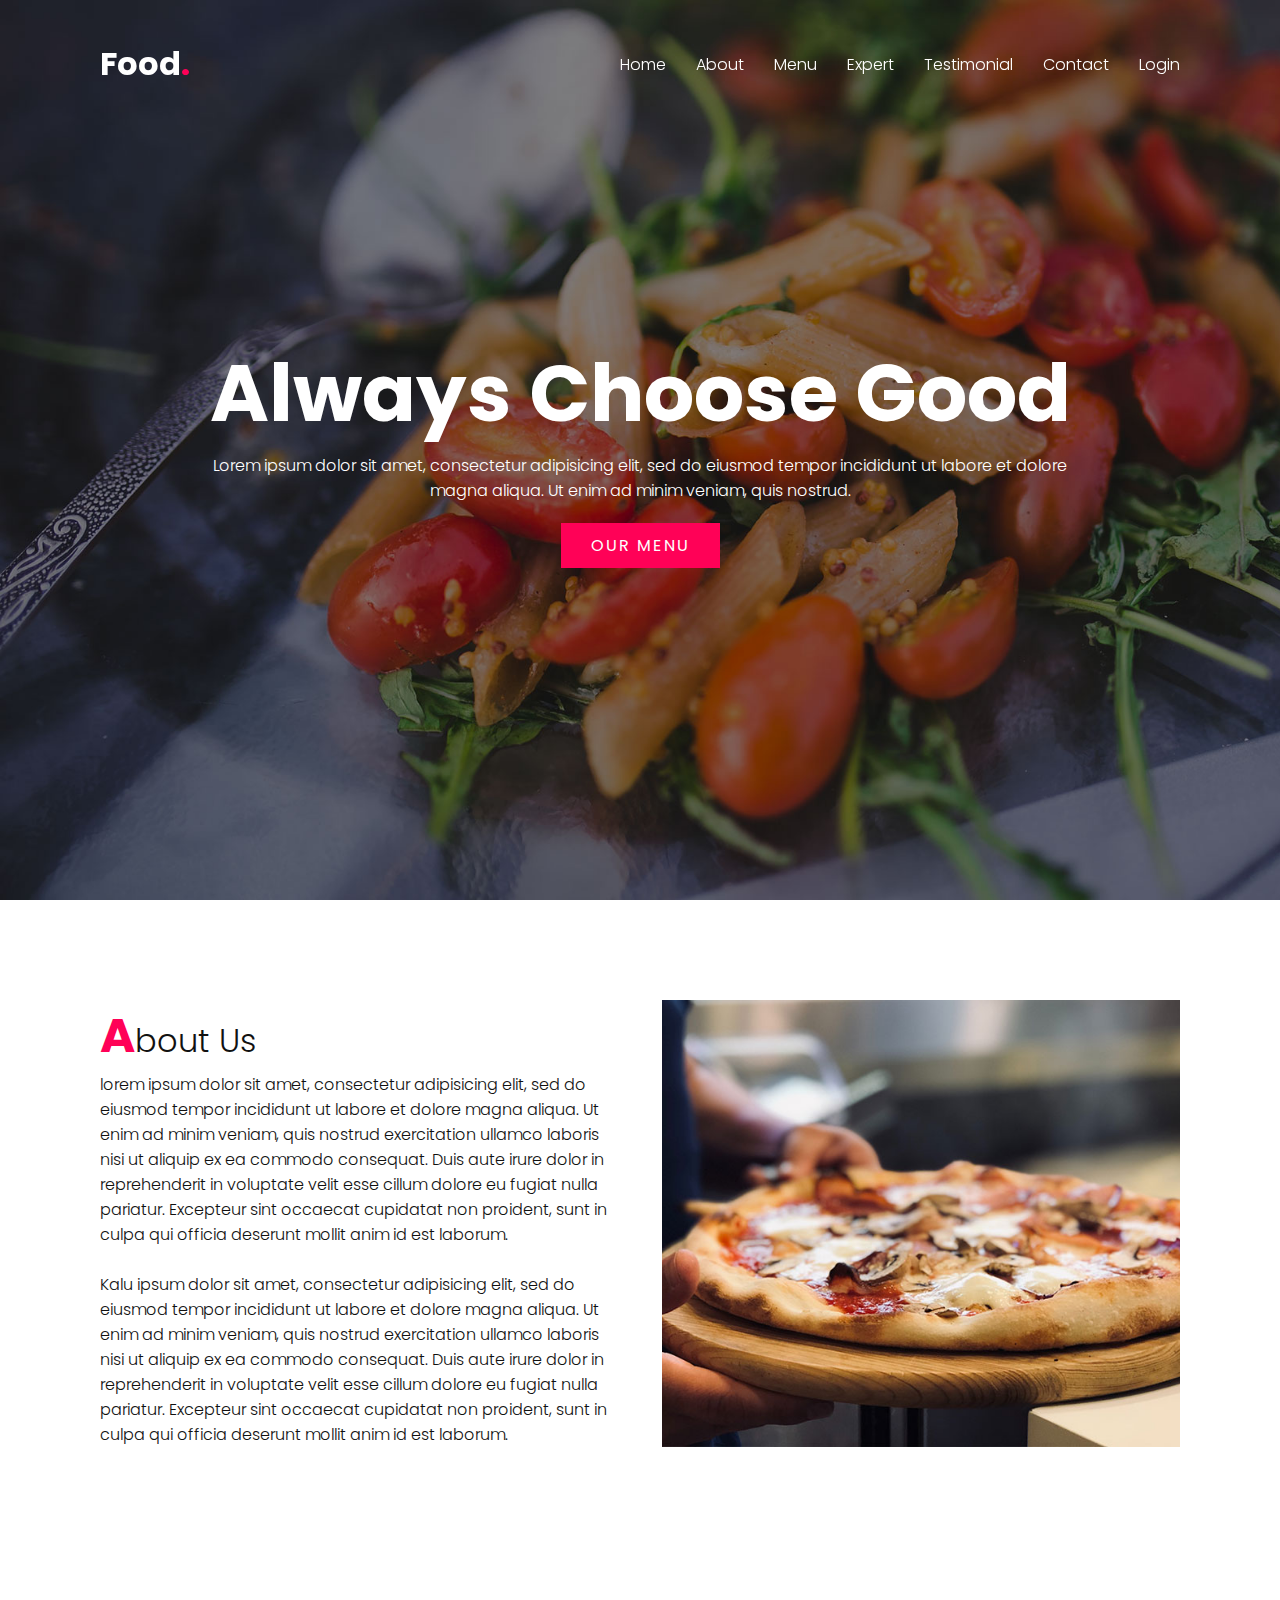
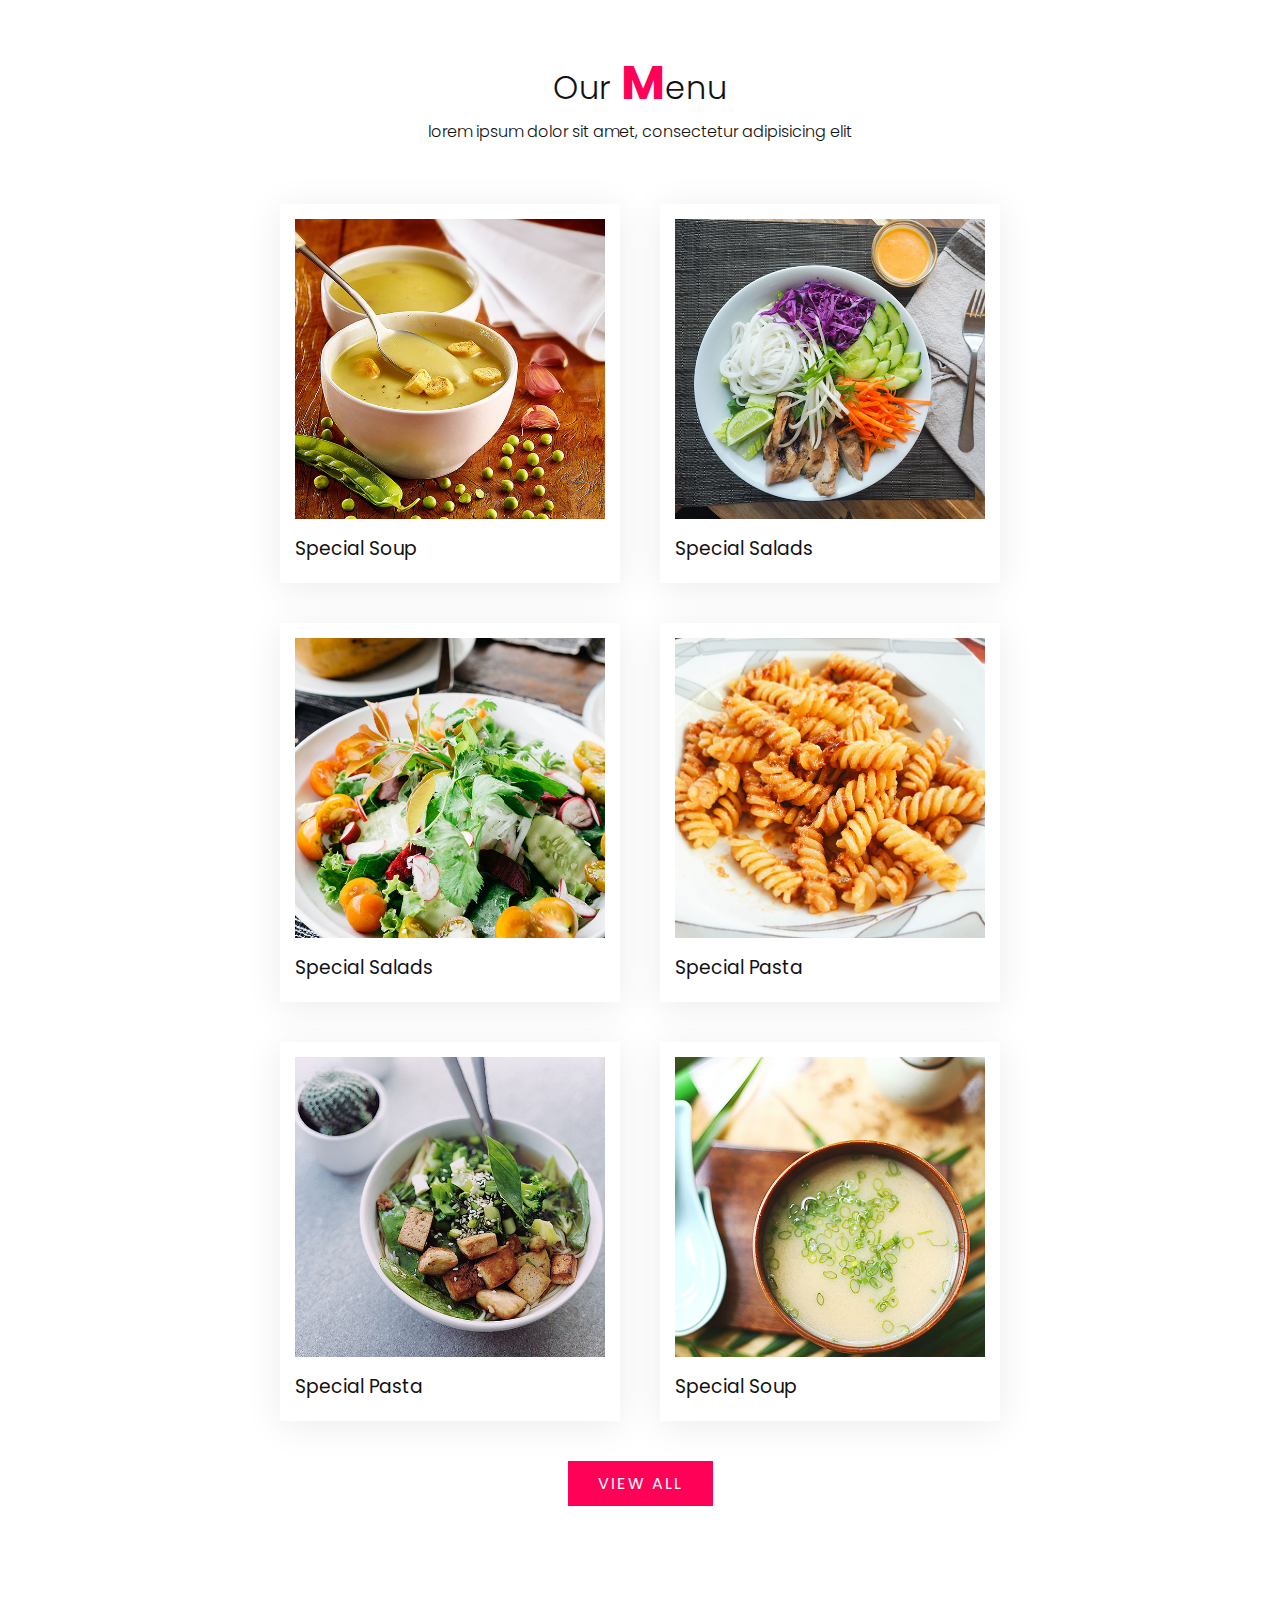
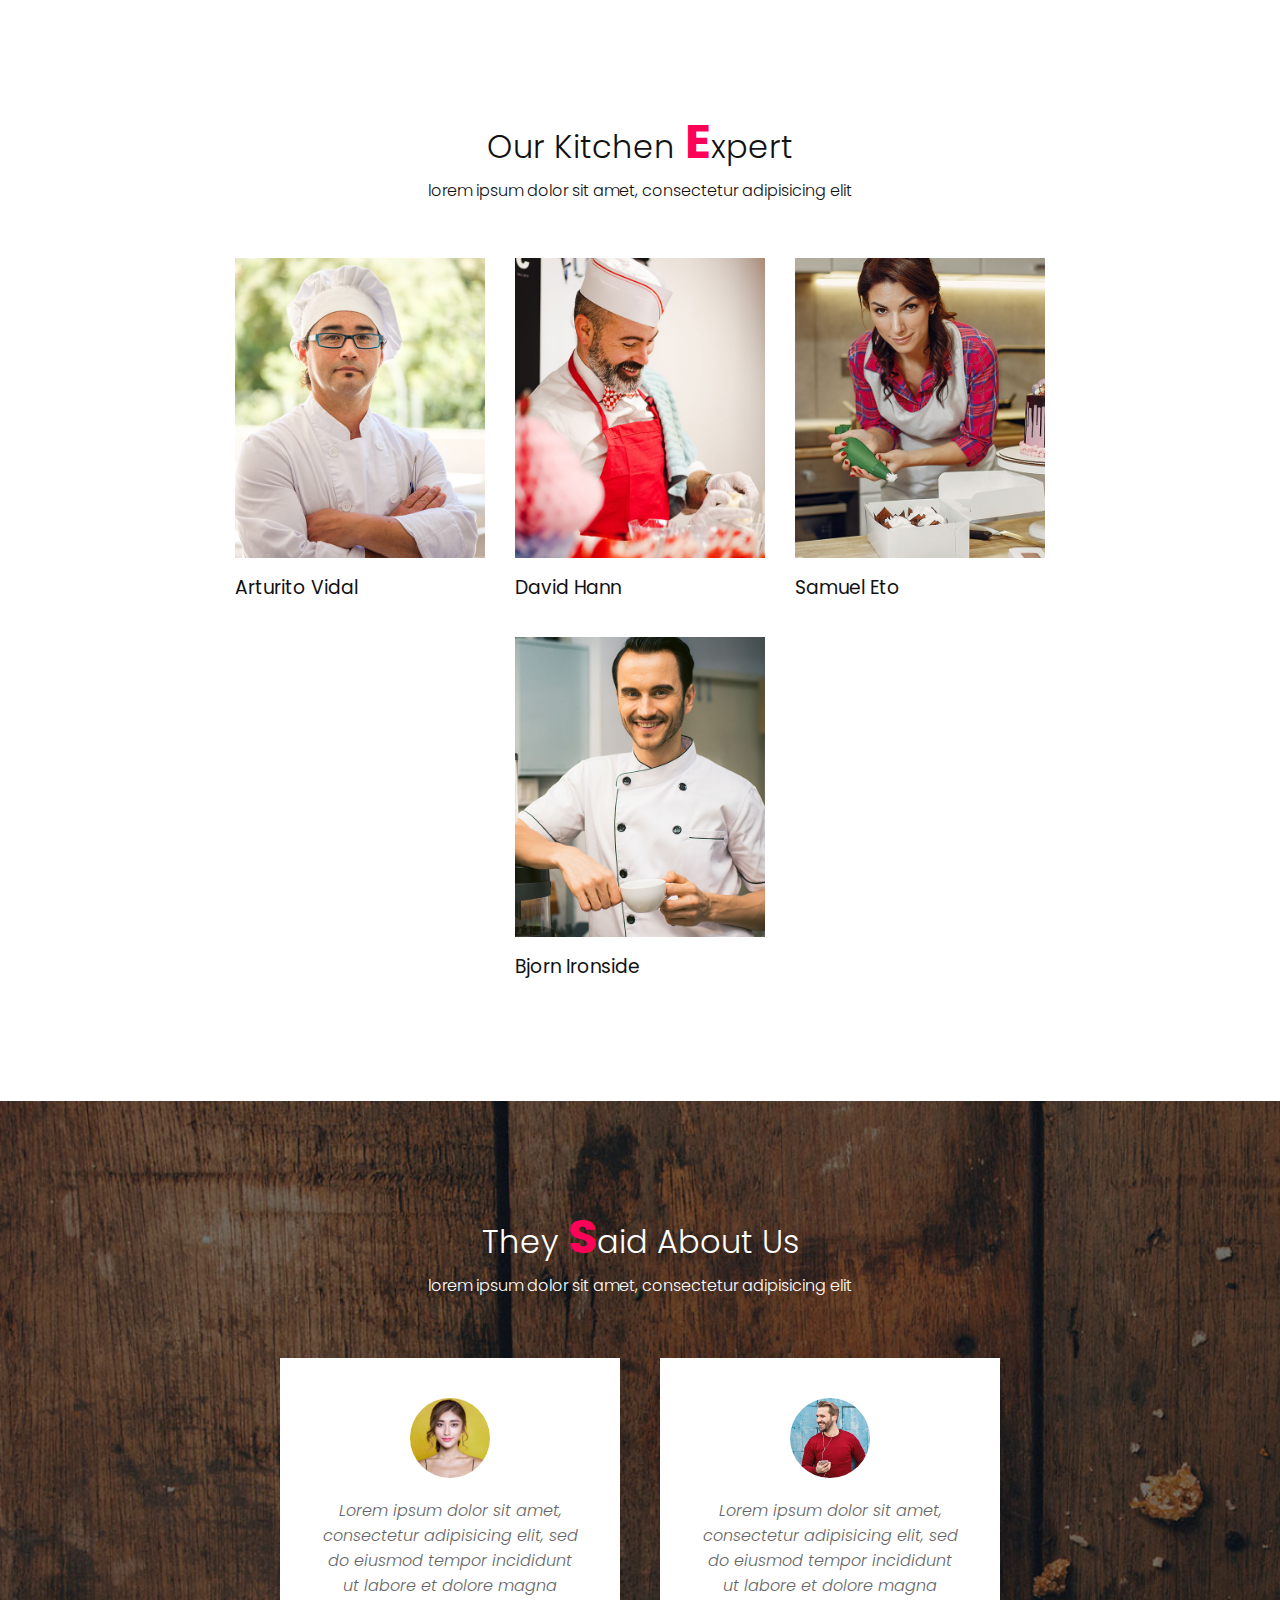
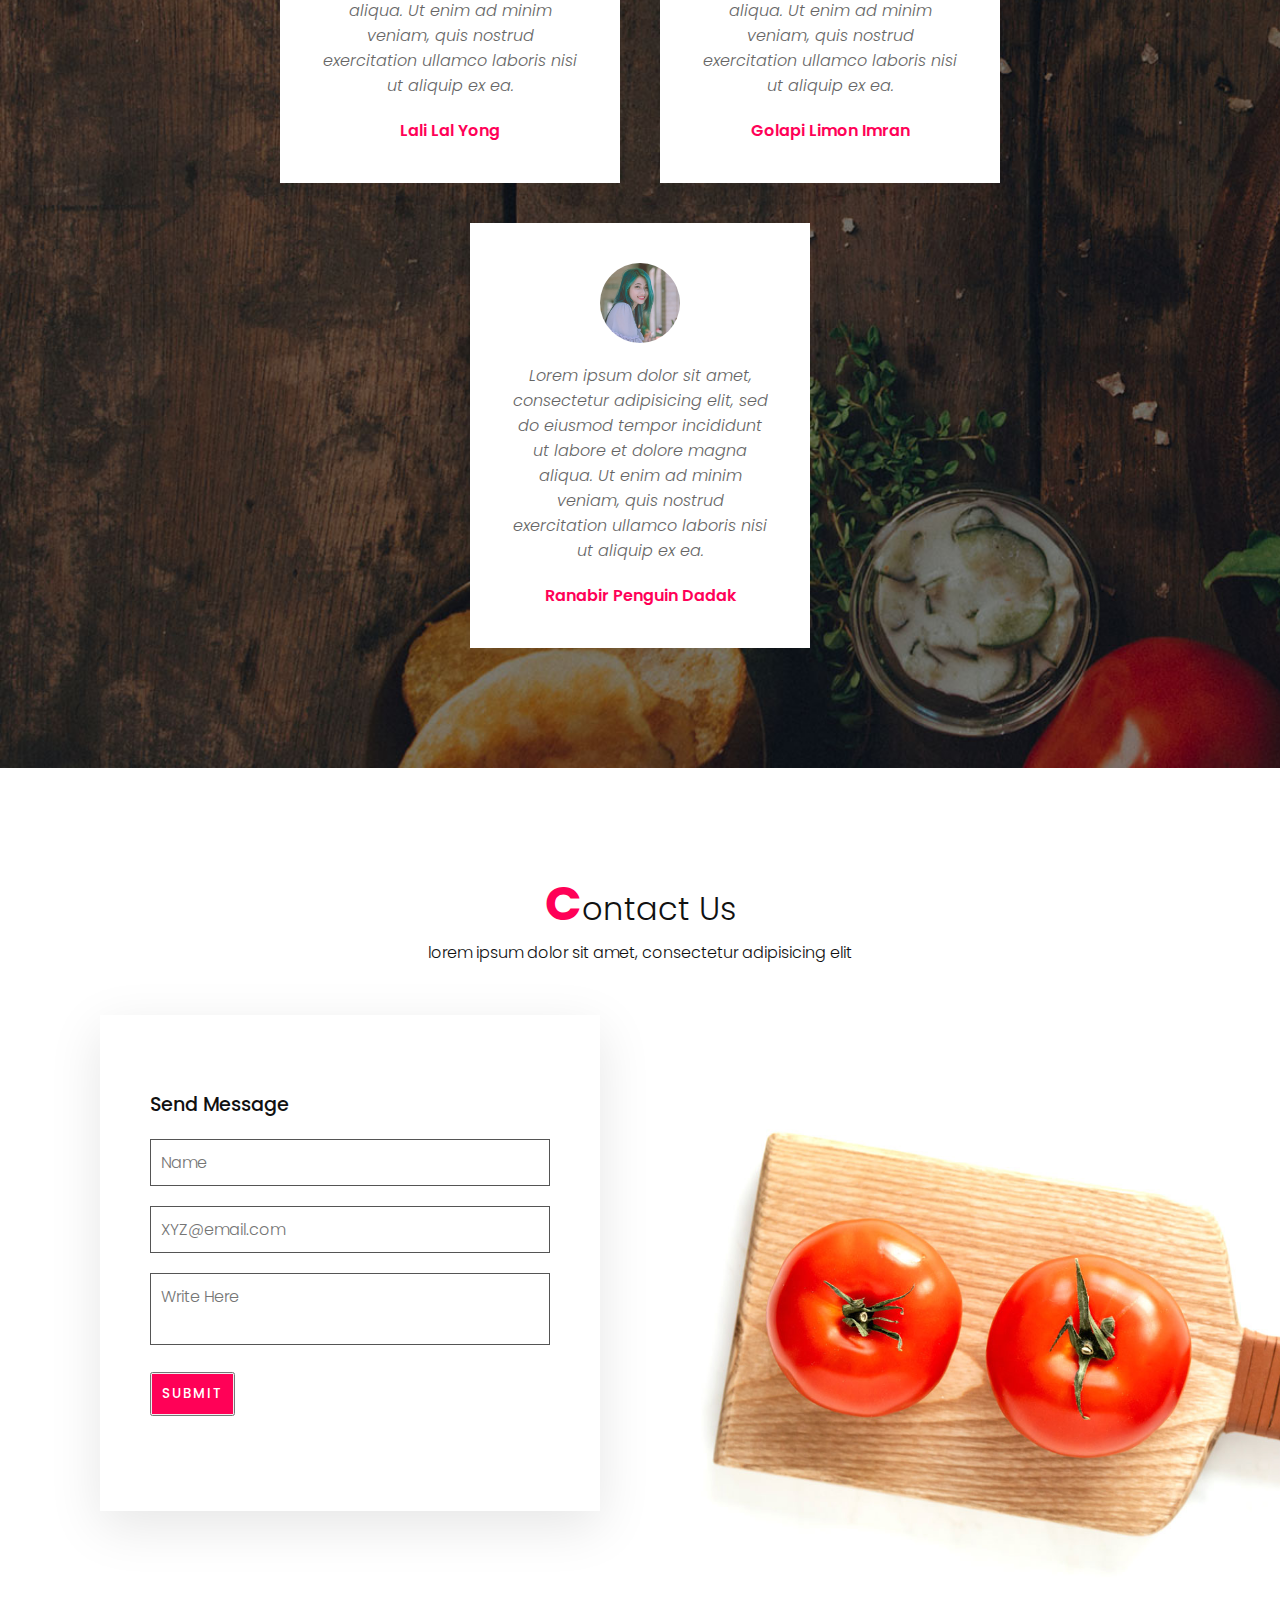
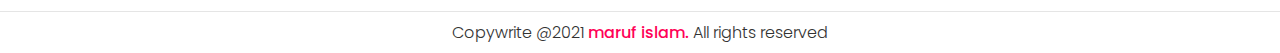
<file: index.html>
<!DOCTYPE html>
<html lang="en">
<head>
	<meta charset="UTF-8">
	<meta name="viewport" content="width=device-width, initial-scale=1.0">
	<title>Foods. | Home</title>
	<link rel="stylesheet" type="text/css" href="css/style.css">
</head>
<body>
	<header>
		<a href="#" class="logo">Food<span>.</span></a>
		<div class="menuToggle" onclick="toggleMenu();"></div>
		<ul class="navigation">
			<li><a href="#banner" onclick="toggleMenu();">Home</a></li>
			<li><a href="#about" onclick="toggleMenu();">About</a></li>
			<li><a href="#menu" onclick="toggleMenu();">Menu</a></li>
			<li><a href="#expert" onclick="toggleMenu();">Expert</a></li>
			<li><a href="#testimonial" onclick="toggleMenu();">Testimonial</a></li>
			<li><a href="#contact" onclick="toggleMenu();">Contact</a></li>
			<li><a href="./log.html" onclick="toggleMenu();">Login</a></li>
		</ul>
	</header>
	<section class="banner" id="banner">
		<div class="content">
			<h2>Always Choose Good</h2>
			<p>Lorem ipsum dolor sit amet, consectetur adipisicing elit, sed do eiusmod
			tempor incididunt ut labore et dolore magna aliqua. Ut enim ad minim veniam,
			quis nostrud.</p>
			<a href="#" class="btn">Our Menu</a>
		</div>
	</section>


	<section class="about" id="about">
		<div class="row">
			<div class="col50">
				<h2 class="titleText"><span>A</span>bout Us</h2>
				<p>
					lorem ipsum dolor sit amet, consectetur adipisicing elit, sed do eiusmod
					tempor incididunt ut labore et dolore magna aliqua. Ut enim ad minim veniam,
					quis nostrud exercitation ullamco laboris nisi ut aliquip ex ea commodo
					consequat. Duis aute irure dolor in reprehenderit in voluptate velit esse
					cillum dolore eu fugiat nulla pariatur. Excepteur sint occaecat cupidatat non
					proident, sunt in culpa qui officia deserunt mollit anim id est laborum.<br><br>
					Kalu ipsum dolor sit amet, consectetur adipisicing elit, sed do eiusmod
					tempor incididunt ut labore et dolore magna aliqua. Ut enim ad minim veniam,
					quis nostrud exercitation ullamco laboris nisi ut aliquip ex ea commodo
					consequat. Duis aute irure dolor in reprehenderit in voluptate velit esse
					cillum dolore eu fugiat nulla pariatur. Excepteur sint occaecat cupidatat non
					proident, sunt in culpa qui officia deserunt mollit anim id est laborum.
				</p>
			</div>
			<div class="col50">
				<div class="imgbx">
					<img src="images/img1.jpg">
				</div>				
			</div>			
		</div>
	</section>


	<section class="menu" id="menu">
		<div class="title">
			<h2 class="titleText">Our<span> M</span>enu</h2>
			<p>lorem ipsum dolor sit amet, consectetur adipisicing elit</p>
		</div>
		<div class="content">
			
			<div class="box">
				<div class="imgbx">
					<img src="images/menu1.jpg">
				</div>
				<div class="text">
					<h3>Special Salads</h3>
				</div>
			</div>

			<div class="box">
				<div class="imgbx">
					<img src="images/menu2.jpg">
				</div>
				<div class="text">
					<h3>Special Soup</h3>
				</div>
			</div>

			<div class="box">
				<div class="imgbx">
					<img src="images/menu3.jpg">
				</div>
				<div class="text">
					<h3>Special Pasta</h3>
				</div>
			</div>

			<div class="box">
				<div class="imgbx">
					<img src="images/menu4.jpg">
				</div>
				<div class="text">
					<h3>Special Salads</h3>
				</div>
			</div>

			<div class="box">
				<div class="imgbx">
					<img src="images/menu5.jpg">
				</div>
				<div class="text">
					<h3>Special Soup</h3>
				</div>
			</div>

			<div class="box">
				<div class="imgbx">
					<img src="images/menu6.jpg">
				</div>
				<div class="text">
					<h3>Special Pasta</h3>
				</div>
			</div>

		</div>
		<div class="title">
			<a href="#" class="btn">View All</a>
		</div>	
	</section>


	<section class="expert" id="expert">
		<div class="expert">
			<div class="title">
				<h2 class="titleText">Our Kitchen<span> E</span>xpert</h2>
				<p>lorem ipsum dolor sit amet, consectetur adipisicing elit</p>
			</div>
			<div class="content">
				<div class="box">
					<div class="imgbx">
						<img src="images/expert1.jpg">
					</div>
					<div class="text">
						<h3>Arturito Vidal</h3>
					</div>
				</div>
				<div class="box">
					<div class="imgbx">
						<img src="images/expert2.jpg">
					</div>
					<div class="text">
						<h3>David Hann</h3>
					</div>
				</div>
				<div class="box">
					<div class="imgbx">
						<img src="images/expert3.jpg">
					</div>
					<div class="text">
						<h3>Samuel Eto</h3>
					</div>
				</div>
				<div class="box">
					<div class="imgbx">
						<img src="images/expert4.jpg">
					</div>
					<div class="text">
						<h3>Bjorn Ironside</h3>
					</div>
				</div>
			</div>
		</div>
	</section>


	<section class="testimonial" id="testimonial">
		<div class="title white">
			<div class="title">
				<h2 class="titleText">They<span> S</span>aid About Us</h2>
				<p>lorem ipsum dolor sit amet, consectetur adipisicing elit</p>
			</div>
			<div class="content">
				<div class="box">
					<div class="imgbx">
						<img src="images/testi1.jpg">	
					</div>
					<div class="text">
						<p class="sp">
							Lorem ipsum dolor sit amet, consectetur adipisicing elit, sed do eiusmod
							tempor incididunt ut labore et dolore magna aliqua. Ut enim ad minim veniam,
							quis nostrud exercitation ullamco laboris nisi ut aliquip ex ea.
						</p>
						<h3>Lali Lal Yong</h3>
					</div>
				</div>
				<div class="box">
					<div class="imgbx">
						<img src="images/testi2.jpg">	
					</div>
					<div class="text">
						<p class="sp">
							Lorem ipsum dolor sit amet, consectetur adipisicing elit, sed do eiusmod
							tempor incididunt ut labore et dolore magna aliqua. Ut enim ad minim veniam,
							quis nostrud exercitation ullamco laboris nisi ut aliquip ex ea.
						</p>
						<h3>Golapi Limon Imran</h3>
					</div>
				</div>
				<div class="box">
					<div class="imgbx">
						<img src="images/testi3.jpg">	
					</div>
					<div class="text">
						<p class="sp">
							Lorem ipsum dolor sit amet, consectetur adipisicing elit, sed do eiusmod
							tempor incididunt ut labore et dolore magna aliqua. Ut enim ad minim veniam,
							quis nostrud exercitation ullamco laboris nisi ut aliquip ex ea.
						</p>
						<h3>Ranabir Penguin Dadak</h3>
					</div>
				</div>				
			</div>
		</div>
	</section>


	<section class="contact" id="contact">
			<div class="title">
				<h2 class="titleText"><span>C</span>ontact Us</h2>
				<p>lorem ipsum dolor sit amet, consectetur adipisicing elit</p>
			</div>
			<div class="contactForm">
				<h3>Send Message</h3>
				<div class="inputbox">
					<input type="text" placeholder="Name">
				</div>
				<div class="inputbox">
					<input type="email" placeholder="XYZ@email.com">
				</div>
				<div class="inputbox">
					<textarea placeholder="Write Here"></textarea> 
				</div>
				<div class="inputbox">
					<button><input type="submit" value="Submit"></button>
				</div>									
			</div>
	</section>

	<div class="copywrite">
		<p>Copywrite @2021 <a href="http://growthdigitalsolutions.com/">maruf islam.</a>  All rights reserved</p>
	</div>

	<script type="text/javascript">
		window.addEventListener('scroll', function(){
			const header = document.querySelector('header');
			header.classList.toggle("sticky", window.scrollY > 0);
		});


		function toggleMenu(){
			const menuToggle = document.querySelector('.menuToggle');
			const navigation=document.querySelector('.navigation');
			menuToggle.classList.toggle('active');
			navigation.classList.toggle('active');
		}
	</script>
</body>
</html>
</file>
<file: css/style.css>
@import url('https://fonts.googleapis.com/css?family=Poppins:200,300,400,500,600,700,800,900&display=swap');
*
{
	margin: 0;
	padding: 0;
	box-sizing:border-box;
	font-family: 'Poppins', sans-serif; 
	scroll-behavior: smooth;
}
p{
	font-weight: 300;
	color: #111;
}
body{
	min-height: 1000px;
}
.banner{
	position: relative;
	width: 100%;
	min-height: 100vh;
	display: flex;
	justify-content: center;
	align-items: center;
	background: url(../images/bg.jpg);
	background-size: cover;
}
.banner .content{
	max-width: 900px;
	text-align: center;
}
.banner .content h2{
	font-size: 5em;
	color: #fff;
}
.banner .content p{
	font-size: 1em;
	color: #fff;
}
.btn{
	font-size: 1em;
	color: #fff;
	background: #ff0157;
	display: inline-block;	
	padding: 10px 30px;
	margin-top: 20px;
	text-transform: uppercase;
	text-decoration: none;
	letter-spacing: 2px;
	transition: 0.5s;
}
.btn:hover{
	letter-spacing: 6px;
}
header{
	position: fixed;
	top: 0;
	left: 0;
	width: 100%;
	padding: 40px 100px;
	z-index: 10000;
	display: flex;
	justify-content: space-between;
	align-items: center;
	transition: 0.5s;
}
header.sticky{
	background: #fff;
	padding: 10px 100px;
	box-shadow: 0 5px 20px rgba(0,0,0,0.05);
}
header .logo{
	color: #fff;
	font-weight: 700;
	font-size: 2em;
	text-decoration: none;
}
header.sticky .logo{
	color: #111;
}
header .logo span{
	color: #ff0157;
}
header .navigation{
	position: relative;
	display: flex;
}
header .navigation li{
	list-style: none;
	margin-left: 30px; 
}
header .navigation li a{
	text-decoration: none;
	color: #fff;
	font-weight: 300;
}
header.sticky .navigation li a{
	color: #111;
}
header .navigation li a:hover{
	color: #ff0157;
}
section{
	padding: 100px;
}
.row{
	position: relative;
	width: 100%;
	display: flex;
	justify-content: space-between;
}
.row .col50{
	position: relative;
	width: 48%;
}
.titleText{
	color: #111;
	font-size: 2em;
	font-weight: 300;
}
.titleText span{
	color: #ff0157;	
	font-weight: 700;
	font-size: 1.5em;	
}
.row .col50 .imgbx{
	position: relative;
	width: 100%;
	/* min-height: 300px; */
	height: 100%;
}
.row .col50 .imgbx img{
	position: absolute;
	top: 0;
	left: 0;
	width: 100%;
	height: 100%;
	object-fit: cover;
}
.title{
	width: 100%;
	display: flex;
	justify-content: center;
	align-items: center;
	flex-direction: column;
}
.menu .content{
	display: flex;
	justify-content: center;
	flex-direction: row-reverse;
	flex-wrap: wrap;
	margin-top: 40px;
}
.menu .content .box{
	width: 340px;
	margin: 20px;
	border: 15px solid #fff; 
	box-shadow: 0 5px 35px rgba(0,0,0,0.08);
}
.menu .content .box .imgbx{
	position: relative;
	width: 100%;
	height: 300px;
}
.menu .content .box .imgbx img{
	position: absolute;
	top: 0;
	left: 0;
	width: 100%;
	height: 100%;
	object-fit: cover;
}
.menu .content .box .text{
	padding: 15px 0px 5px;
}
.menu .content .box .text h3{
	font-weight: 400;
	color: #111;
}
.expert .content{
	display: flex;
	justify-content: center;
	flex-wrap: wrap;
	flex-direction: row;
	margin-top: 40px;
}
.expert .content .box{
	width: 250px;
	margin: 15px;
}
.expert .content .box .imgbx{
	position: relative;
	width: 100%;
	height: 300px;
}
.expert .content .box .imgbx img{
	position: absolute;
	top: 0;
	left: 0;
	width: 100%;
	height: 100%;
	object-fit: cover;
}
.expert .content .box .text{
	padding: 15px 0px 5px;
}
.expert .content .box .text h3{
	font-weight: 400;
	color: #111;
}
.testimonial{
	background: url(../images/bg2.jpg);
	background-size: cover;
}
.white .titleText,
.white p{
	color: #fff;
}
.testimonial .content{
	display: flex;
	justify-content: center;
	flex-wrap: wrap;
	flex-direction: row;
	margin-top: 40px;
}
.testimonial .content .box{
	width: 340px;
	margin: 20px;
	padding: 40px;
	background: #fff;
	display: flex;
	justify-content: center;
	align-items: center;
	flex-direction: column;
}
.testimonial .content .box .imgbx{
	position: relative;
	width: 80px;
	height: 80px;
	margin-bottom: 20px;
	border-radius: 50%;
	overflow: hidden;
}
.testimonial .content .box .imgbx img{
	position: absolute;
	top: 0;
	left: 0;
	width: 100%;
	height: 100%;
	object-fit: cover;
}
.testimonial .content .box .text{
	text-align: center;
}
.testimonial .content .box .text p{
	color: #666;
	font-style: italic;
}
.testimonial .content .box .text h3{
	margin-top: 20px;
	color: #111;
	font-size: 1em;
	color: #ff0157;
	font-weight: 600;
}
.contact{
	background: url(../images/bg3.jpg);
	background-size: cover;
}
.contactForm{
	padding: 75px 50px;
	background: #fff;
	box-shadow: 0 15px 50px rgba(0,0,0,0.1);
	max-width: 500px;
	margin-top: 50px;
}
.contactForm h3{
	color: #111;
	font-size: 1.2em;
	margin-bottom: 20px;
	font-weight: 500;
}
.contactForm .inputbox{
	position: relative;
	width: 100%;
	margin-bottom: 20px;
}
.contactForm .inputbox input,
.contactForm .inputbox textarea{
	width: 100%;
	border: 1px solid #555;
	padding: 10px;
	color: #111;
	outline: none;
	font-size: 16px;
	font-weight: 300;
	resize: none;
}
.contactForm .inputbox input[type="submit"]
{
	font-size: 1em;
	color: #fff;
	background: #ff0157;
	display: inline-block;
	text-transform: uppercase;
	text-decoration: none;
	letter-spacing: 2px;
	transition: 0.5s;
	max-width: 100px;
	font-weight: 500;
	border: none;
	cursor: pointer;
}
.copywrite{
	padding: 8px 40px;
	border-top: 1px solid rgba(0,0,0,0.1);
	text-align: center;
}
.copywrite p{
	color: #333;
}
.copywrite a{
	color: #ff0157;
	font-weight: 500;
	text-decoration: none; 
}
@media (max-width: 991px){
	header,
	header .sticky{
		padding: 10px 20px;
	}
	header .navigation{
		display: none;
	}
	header .navigation.active{
		width: 100%;
		height: calc(100%-68px);
		position: fixed;
		top: 68px;
		left: 0;
		display: flex;
		justify-content: center;
		align-items: center;
		flex-direction: column;
		background: #fff;
	}
	header .navigation li{
		margin-left: 0;
	}
	header .navigation li a{
		color: #111;
		font-size: 1.6em;
	}	
	.menuToggle{
		position: relative;
		width: 40px;
		height: 40px;
		background: url(../images/menu.png);
		background-size: 30px;
		background-repeat: no-repeat;
		background-position: center;
		cursor: pointer;
	}
	.menuToggle.active{
		background: url(../images/close.png);
		background-size: 25px;
		background-repeat: no-repeat;
		background-position: center;
		cursor: pointer;		
	}
	header.sticky .menuToggle{
		filter: invert(1);
	}
	section{
		padding: 20px;
	}
	.banner .content h2{
		font-size: 3em;
		color: #fff;
	}
	.row{
		flex-direction: column;
	}
	.row .co150{
		position: relative;
		width: 100%;
	}
	.row .co150 .imgbx{
		height: 300px;
		margin-top: 20px;
	}
	.menu .content{
		margin-top: 20px;
	}
	.menu .content .box{
		margin: 10px;
	}
	.menu .content .box .imgbx{
		height: 260px;
	}
	.title {
		text-align: center;
	}
	.titleText{
		font-size: 1.8em;
		line-height: 1.5em;
		margin-bottom: 15px;
		font-weight: 300;
	}
	.testimonial .content .box{
		margin: 10px;
		padding: 20px; 
	}
	.contactForm{
		padding: 35px 40px;
		margin-top: 20px;
		margin-bottom: 30px;
	}
}
@media (max-width: 991px){
	.banner .content h2{
		font-size: 2.2em;
		color: #fff;
	}
}
</file>
